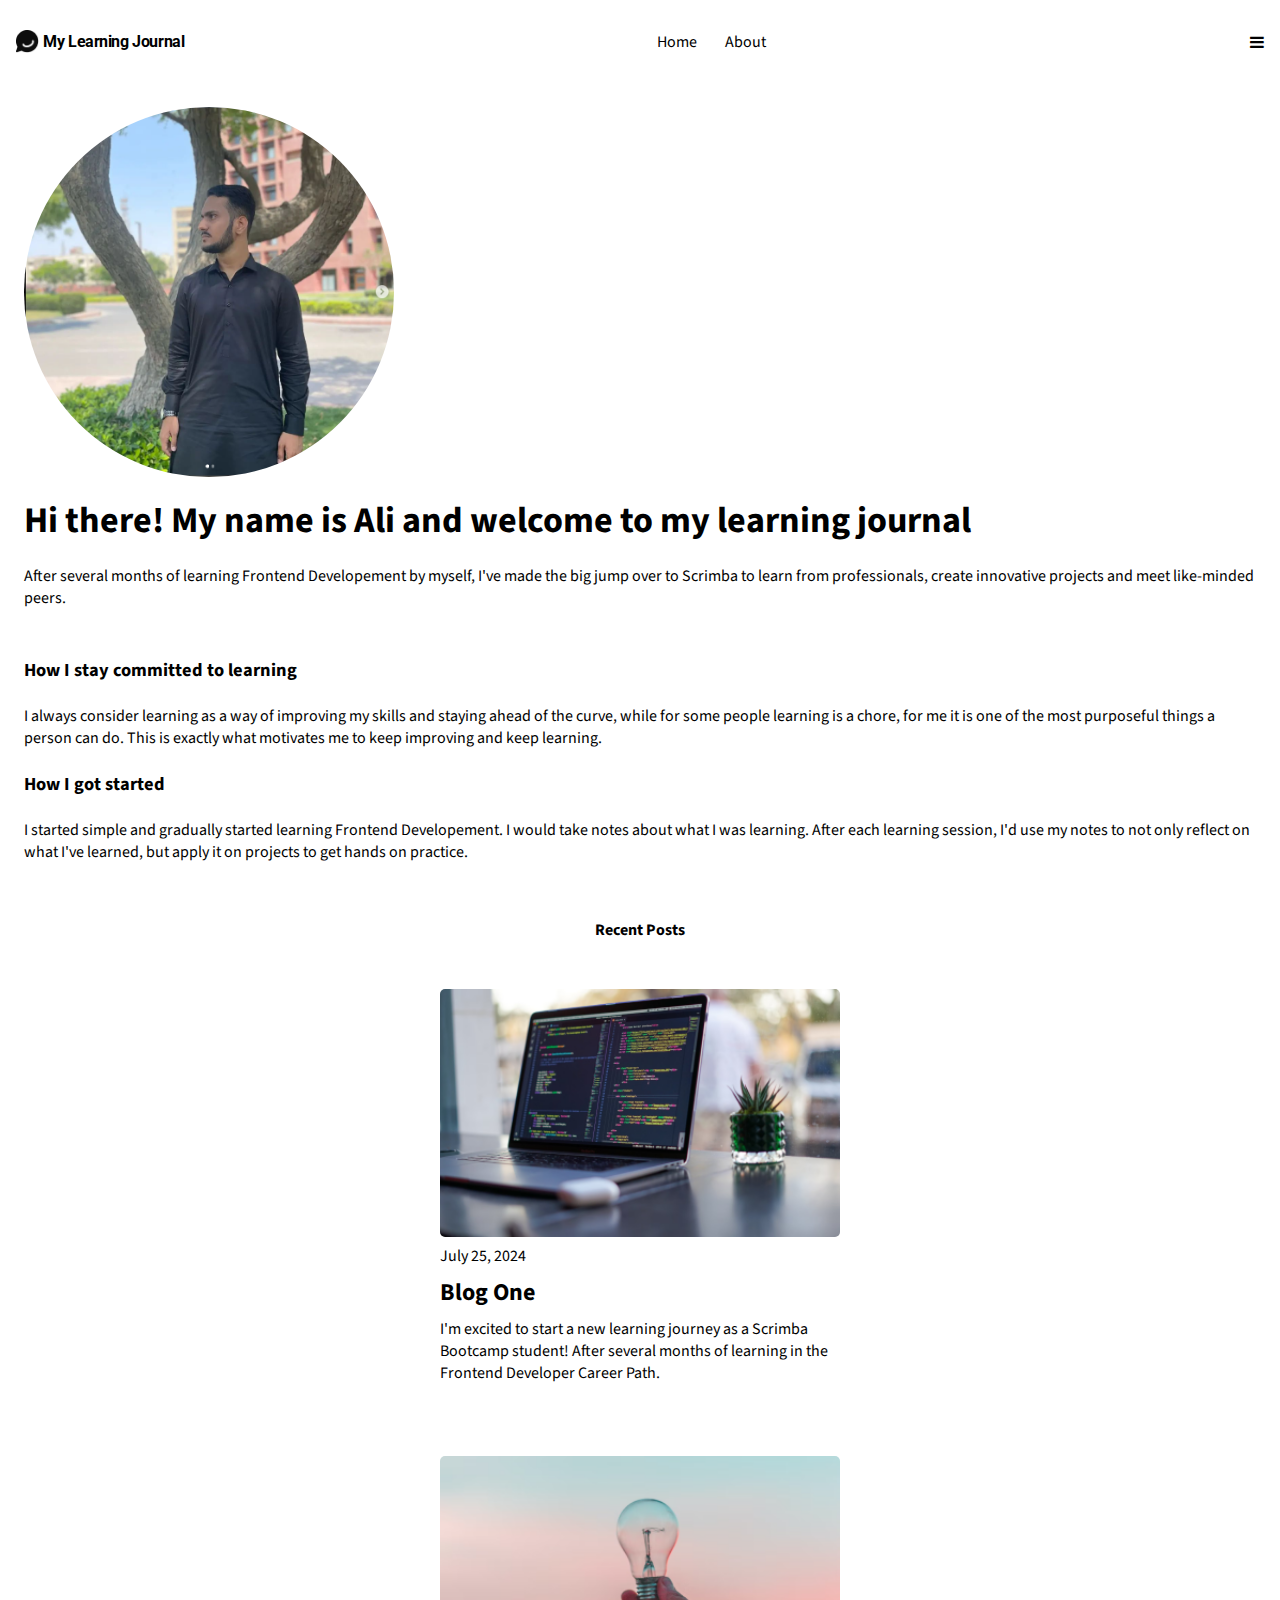
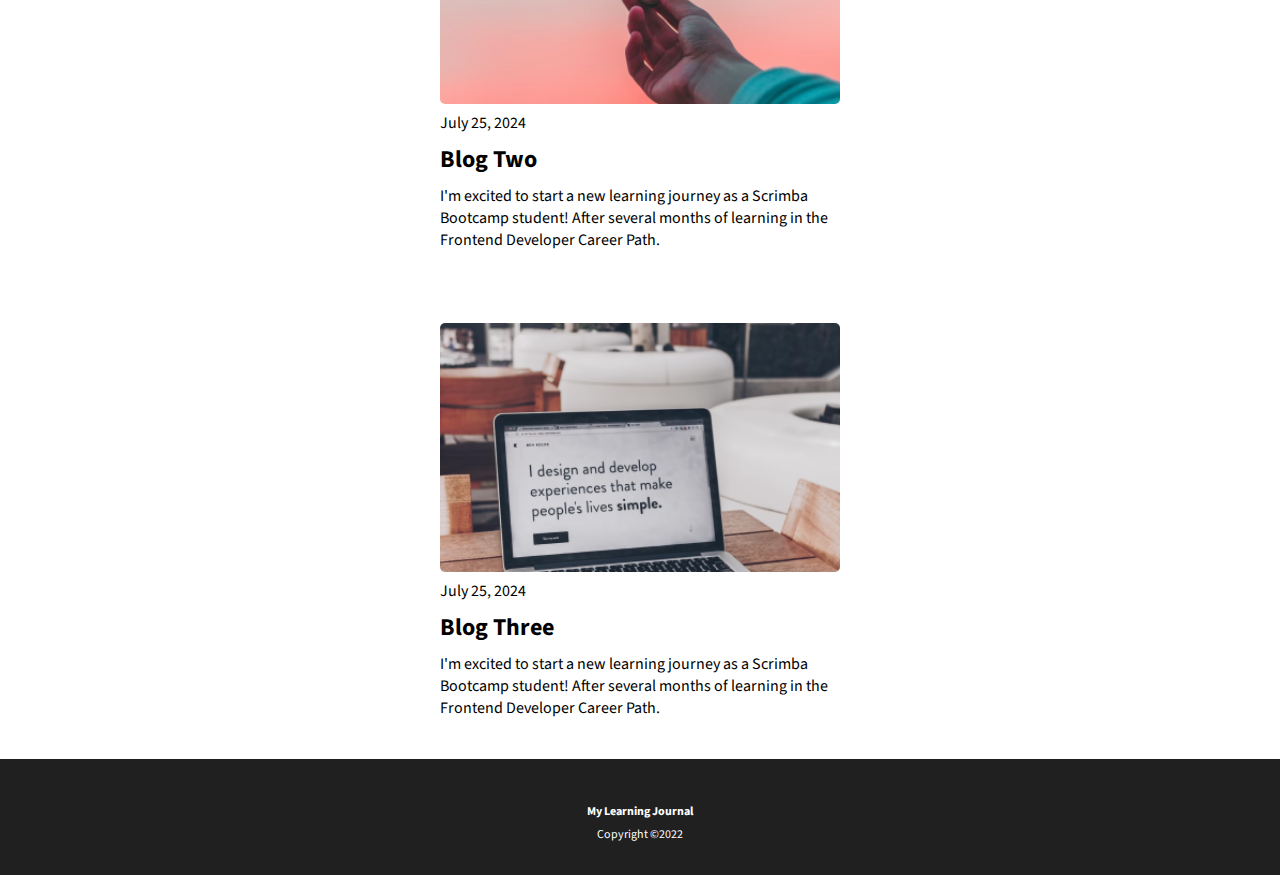
<file: about.html>
<!DOCTYPE html>
<html lang="en">
<head>
    <meta charset="UTF-8">
    <meta name="viewport" content="width=device-width, initial-scale=1.0">
    <link rel="stylesheet" href="styles.css">
    <link rel="preconnect" href="https://fonts.googleapis.com">
    <link rel="preconnect" href="https://fonts.gstatic.com" crossorigin>
    <link
        href="https://fonts.googleapis.com/css2?family=Roboto:ital,wght@0,100;0,300;0,400;0,500;0,700;0,900;1,100;1,300;1,400;1,500;1,700;1,900&family=Smythe&display=swap"
        rel="stylesheet">

    <link rel="preconnect" href="https://fonts.googleapis.com">
    <link rel="preconnect" href="https://fonts.gstatic.com" crossorigin>
    <link
        href="https://fonts.googleapis.com/css2?family=Roboto:ital,wght@0,100;0,300;0,400;0,500;0,700;0,900;1,100;1,300;1,400;1,500;1,700;1,900&family=Smythe&family=Source+Sans+3:ital,wght@0,200..900;1,200..900&display=swap"
        rel="stylesheet">
    
        <link rel="stylesheet" href="https://cdnjs.cloudflare.com/ajax/libs/font-awesome/4.7.0/css/font-awesome.min.css">
    <title>My Learning Journal</title>
</head>
<body>
    <header>
        <nav>
            <div>
                <img class="logo" src="images/image 17.png" alt="Logo for the Learning Journal">
                <p>My Learning Journal</p>
            </div>

            <div class="desktop-menu">
                <a href="index.html">Home</a>
                <a href="about.html">About</a>
            </div>
                
            <i class="hamburger fa fa-bars"></i>
            
            <div class="dropdown-menu">
                <a href="index.html">Home</a>
                <a href="about.html">About</a>
            </div>
        </nav>
    </header>


    <main>
        <section class="intro">
            <img src="images/ali.png" alt="The owner of this learning journal">
            <h1>Hi there! My name is Ali and welcome to my learning journal</h1>
            <p>After several months of learning Frontend Developement by myself,
                I've made the big jump over to Scrimba to learn from professionals, create innovative
                 projects and meet like-minded peers.</p>
        </section>

        <section class="article-container">
            <article>
                <strong>How I stay committed to learning</strong>
                <br>
                <br>
                I always consider learning as a way of improving my skills and staying ahead of the curve, 
                while for some people learning is a chore, for me it is one of the most purposeful things a person can do. 
                This is exactly what motivates me to keep improving and keep learning.
                <br>
                <br>
                <strong>How I got started</strong>
                <br>
                <br>
                I started simple and gradually started learning Frontend Developement. I would take notes about what I was learning. 
                After each learning session, I'd use my notes to not only reflect on what I've learned, but apply it on projects to get hands on practice.
            </article>
        </section>

        <section class="recent-container">
            <p class="recent-text">Recent Posts</p>
        </section>

        <section class="blog-container">
            <img src="images/img1.png" alt="A laptop being used for coding">
            <p>July 25, 2024</p>
            <h2>Blog One</h2>
            <p>I'm excited to start a new learning journey as a Scrimba Bootcamp student! After several months of learning in the Frontend Developer Career Path.</p>
        </section>
    
        <section class="blog-container">
            <img src="images/img2.png" alt="A hand holding a bulb in sunset">
            <p>July 25, 2024</p>
            <h2>Blog Two</h2>
            <p>I'm excited to start a new learning journey as a Scrimba Bootcamp student! After several months of learning in the Frontend Developer Career Path.</p>
        </section>
    
        <section class="blog-container">
            <img src="images/img3.png" alt="A laptop displaying a person's niche of work">
            <p>July 25, 2024</p>
            <h2>Blog Three</h2>
            <p>I'm excited to start a new learning journey as a Scrimba Bootcamp student! After several months of learning in the Frontend Developer Career Path.</p>
        </section>
    </main>

    <footer>
        <h3>My Learning Journal</h3>
        <p>Copyright ©2022</p>
    </footer>

    <script src="index.js"></script>
</body>
</html>
</file>
<file: styles.css>
body{
    margin: 0;
    padding: 0;
    font-family: "Source Sans 3", sans-serif;
}

nav{
    display: flex;
    justify-content: space-between;
    align-items: center;
    padding: 1em;
    position: relative;
    /* display: flex;
    justify-content: space-between;
    padding: 0.5em; */
}

nav div{
    display: flex;
    align-items: center;
    gap: 0.25em;
}

.logo{
    width: 23.162px;
    height: 23.162px;
    display: inline-block;
}

nav div p{
    font-family: "Roboto", sans-serif;
    font-weight: bold;
    letter-spacing: -0.407px;
}

nav div a{
    text-decoration: none;
    color: black;
    font-size: 1rem;
    margin-right: 0.75em;
}

.hero{
    background: url("images/hero.png");
    width: 100%;
    background-size: cover;
    background-position: center;
    background-repeat: no-repeat;
    color: white;
    padding: 7.5em 2em 2em 2em;
    text-shadow: 2px 4px 8px black;
    justify-content: flex-end;
    box-sizing: border-box;
    display: flex;
    flex-direction: column;
}

.hero h1{
    font-size: 2rem;
    line-height: 1.25em;
    margin-top: 0.4em;
    margin-bottom: 0.3em;
}

.hero p{
    font-size: 0.75rem;
    margin-top: 0;
    margin-bottom: 0;
}

.hero-text{
    font-size: 1rem;
    margin-bottom: 0;
}

.blog-container{
    display: flex;
    flex-direction: column;
    margin: 0 auto;
    padding: 2em;
}

.blog-container img{
    border-radius: 5px;
}

.blog-container h2{
    margin: 0;
}

.blog-container p{
    margin: 0.5em 0;
}

section{
    margin-bottom: 1em;
}

.view-container{
    text-align: center;    
}

.view-btn{
    display: inline-block;
    color: black;
    font-weight: bold;
    cursor: pointer;
    border-bottom: 1px solid black;
}

footer{
    background: #202020;
    color: white;
    text-align: center;
    padding: 2em 0;
}

footer h3{
    font-size: 0.75rem;
    margin-bottom: 0.5em;
}

footer p{
    font-size: 0.75rem;
    margin: 0;
}


/* ---------- About Us ------------- */

.intro, .article-container{
    width: 100%;
    padding: 1.5em;
    box-sizing: border-box;
}

.intro{
    margin-bottom: 0;
}


.intro img{
    border-radius: 50%;
    display: block;
    width: 30%;
}

.intro h1{
    font-size: 2.25rem;
    line-height: 40px;
}

.intro p{
    font-size: 1rem;
    margin-bottom: 0;
}

.article-container{
    margin-top: 0;
}

article{
    font-size: 1rem;
}

article strong{
    font-size: 1.15rem;
}

.recent-container{
    text-align: center;    
}

.recent-text{
    display: inline-block;
    color: black;
    font-weight: bold;
    margin-bottom: 0;
}

/* ------------------- hamburger menu----------------- */
.dropdown-menu a {
    text-decoration: none;
    color: white;
    display: block;
    padding: 1em;
    background-color: #333;
}

.desktop-menu {
    display: flex;
    gap: 1em;
}

.hamburger {
    display: block;
    font-size: 2rem;
    background: none;
    border: none;
    cursor: pointer;
}

.dropdown-menu {
    display: none;
    flex-direction: column;
    gap: 1em;
    background-color: #333;
    position: absolute;
    top: 100%;
    right: 0;
    width: 100%;
    box-shadow: 0 8px 16px rgba(0, 0, 0, 0.2);
}

.dropdown-menu a:hover {
    background-color: #555;
}

@media (max-width: 767px) {
    .desktop-menu {
        display: none;
    }

    .hamburger {
        display: block;
    }

    .dropdown-menu.active {
        display: flex;
    }
}
/* -------------------------------------- */

@media (min-width: 768px){
    .hero{
        background: url("images/blog-image-hero.png");
        height: 100vh;
        background-repeat: no-repeat;
        justify-content: center;
        background-size: cover;
        background-position: top;
        padding: 7em;
    }

    .hero p{
        font-size: 1rem;
    }

    .hero h1{
        font-size: 2.5rem;
    }

    .hero-text{
        font-size: 1rem;
        width: 50%;
    }

    .blogs{
        display: flex;
        flex-wrap: wrap;
        flex-grow: 1;
    }

    .blog-container{
        width: 400px;
    }

    .hamburger{
        display: none;
    }

    .dropdown-menu{
        display: none;
    }

    .desktop-menu{
        display: flex;
    }

    .menu-icon{
        display: none;
    }

}
</file>
